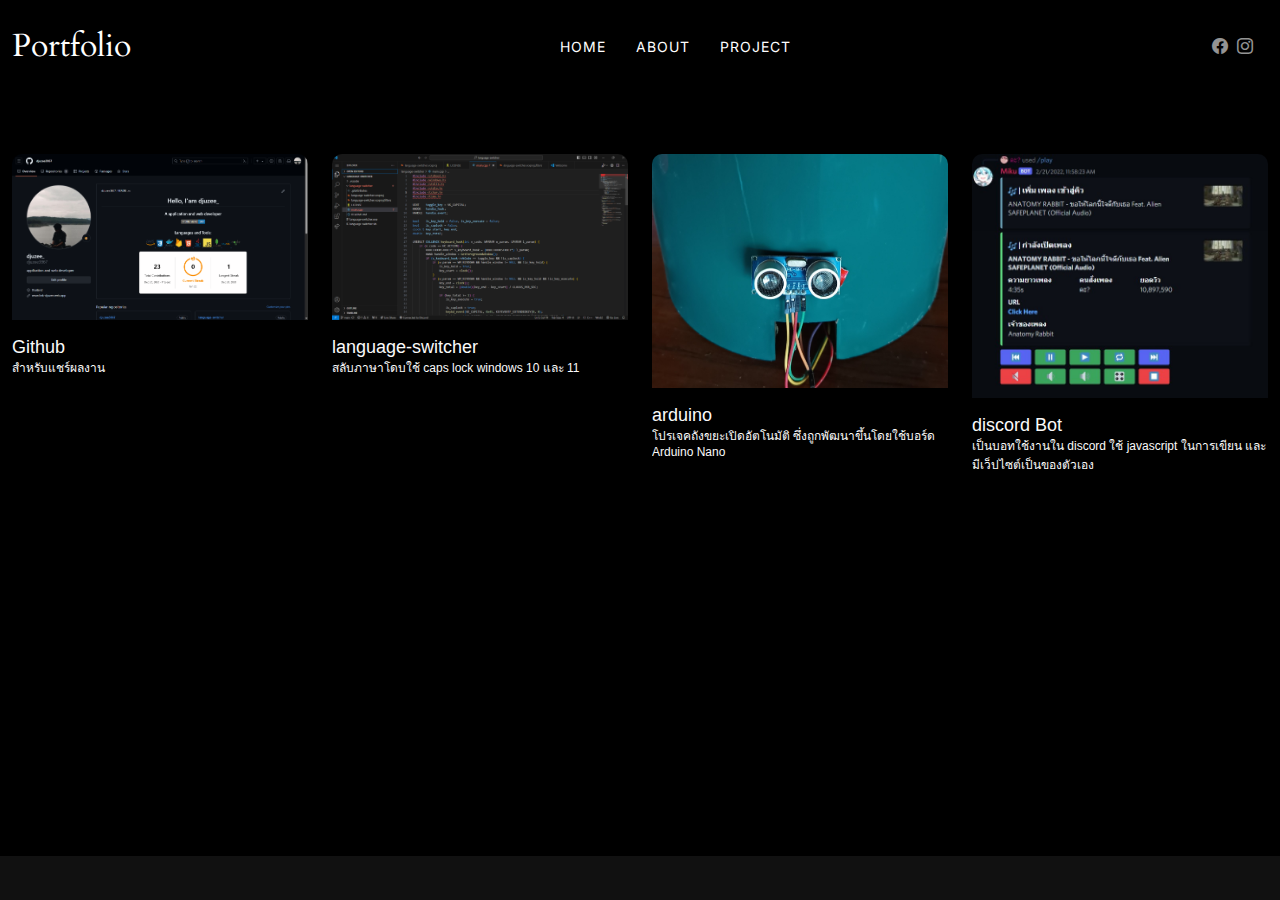
<file: gallery.html>
<!DOCTYPE html>
<html lang="en">

<head>
  <meta charset="utf-8">
  <meta content="width=device-width, initial-scale=1.0" name="viewport">
  <title>Portfolio djuzee</title>

  <link href="assets/img/favicon.png" rel="icon">
  <link href="assets/img/apple-touch-icon.png" rel="apple-touch-icon">

  <link href="https://fonts.googleapis.com" rel="preconnect">
  <link href="https://fonts.gstatic.com" rel="preconnect" crossorigin>
  <link href="https://fonts.googleapis.com/css2?family=Roboto:ital,wght@0,100;0,300;0,400;0,500;0,700;0,900;1,100;1,300;1,400;1,500;1,700;1,900&family=Inter:wght@100;200;300;400;500;600;700;800;900&family=Cardo:ital,wght@0,400;0,700;1,400;1,700&display=swap" rel="stylesheet">

  <link href="assets/vendor/bootstrap/css/bootstrap.min.css" rel="stylesheet">
  <link href="assets/vendor/bootstrap-icons/bootstrap-icons.css" rel="stylesheet">
  <link href="assets/vendor/aos/aos.css" rel="stylesheet">
  <link href="assets/vendor/glightbox/css/glightbox.min.css" rel="stylesheet">
  <link href="assets/vendor/swiper/swiper-bundle.min.css" rel="stylesheet">

  <link href="assets/css/main.css" rel="stylesheet">


</head>

<body class="gallery-page">

  <header id="header" class="header d-flex align-items-center sticky-top">
    <div class="container-fluid position-relative d-flex align-items-center justify-content-between">

      <a href="index.html" class="logo d-flex align-items-center me-auto me-xl-0">
  
        <h1 class="sitename">Portfolio</h1>
      </a>

      <nav id="navmenu" class="navmenu">
        <ul>
          <li><a href="index.html"  class="active">Home<br></a></li>
          <li><a href="about.html" class="active">About</a></li>
          <li><a href="gallery.html" class="active"><span>Project</span> </i></a>
        </ul>
        <i class="mobile-nav-toggle d-xl-none bi bi-list"></i>
      </nav>
      <div class="header-social-links">
        <a href="https://www.facebook.com/djuzeeremix/" class="facebook"><i class="bi bi-facebook"></i></a>
        <a href="https://www.instagram.com/djuzee_/" class="instagram"><i class="bi bi-instagram"></i></a>
      </div>

    </div>
  </header>

  <main class="main">

   

    <section id="gallery" class="gallery section">

      <div class="container-fluid" data-aos="fade-up" data-aos-delay="100">

        <div class="row gy-4 justify-content-center">

          <div class="col-xl-3 col-lg-4 col-md-6">
            <div class="gallery-item h-100">
              <img src="./assets/img/git.png" class="img-fluid" alt="">
              <br><br>
              <p style="font-size: large;">Github</p>
              <p >สำหรับแชร์ผลงาน</p>
              <div class="gallery-links d-flex align-items-center justify-content-center">
                <a href="./assets/img/git.png" title="https://github.com/djuzee3867" class="glightbox preview-link"><i class="bi bi-arrows-angle-expand"></i></a>
                <a href="https://github.com/djuzee3867" class="details-link"><i class="bi bi-link-45deg"></i></a>
              </div>
            </div>
          </div>

          <div class="col-xl-3 col-lg-4 col-md-6">
            <div class="gallery-item h-100">
              <img src="./assets/img/lang.png" class="img-fluid" alt="">
              <br><br>
              <p style="font-size: large;">language-switcher</p>
              <p >  สลับภาษาโดบใช้ caps lock windows 10 และ 11</p>
              <div class="gallery-links d-flex align-items-center justify-content-center">
                <a href="./assets/img/lang.png" title="language-switcher" class="glightbox preview-link"><i class="bi bi-arrows-angle-expand"></i></a>
                <a href="https://github.com/djuzee3867/language-switcher" class="details-link"><i class="bi bi-link-45deg"></i></a>
              </div>
            </div>
          </div>

          <div class="col-xl-3 col-lg-4 col-md-6">
            <div class="gallery-item h-100">
              <img src="./assets/img/re20241122_183220.jpg"  class="img-fluid" alt="">
              <br><br>
              <p style="font-size: large;">arduino</p>
              <p > โปรเจคถังขยะเปิดอัตโนมัติ ซึ่งถูกพัฒนาขึ้นโดยใช้บอร์ด Arduino Nano</p>
              <div class="gallery-links d-flex align-items-center justify-content-center">
                <a href="./assets/img/IMG_20241122_183220.jpg" title="mikubot" class="glightbox preview-link"><i class="bi bi-arrows-angle-expand"></i></a>
               
              </div>
            </div>
          </div>

          <div class="col-xl-3 col-lg-4 col-md-6">
            <div class="gallery-item h-100">
              <img src="./assets/img/miku.jpg"  class="img-fluid" alt="">
              <br><br>
              <p style="font-size: large;">discord Bot</p>
              <p > เป็นบอทใช้งานใน discord ใช้ javascript ในการเขียน และมีเว็ปไซต์เป็นของตัวเอง</p>
              <div class="gallery-links d-flex align-items-center justify-content-center">
                <a href="./assets/img/miku.jpg" title="mikubot" class="glightbox preview-link"><i class="bi bi-arrows-angle-expand"></i></a>
                <a href="https://mikubot-dd7f2.web.app/" class="details-link"><i class="bi bi-link-45deg"></i></a>
              </div>
            </div>
          </div>

        </div>

      </div>
      <br><br><br>
      <br><br><br>
      <br><br><br>
      <br><br><br>
      <br><br><br>
      <br><br><br>
      <br><br><br>
      <br><br>
    </section>

  </main>

 

  <!-- Scroll Top -->
  <a href="#" id="scroll-top" class="scroll-top d-flex align-items-center justify-content-center"><i class="bi bi-arrow-up-short"></i></a>

  <!-- Vendor JS Files -->
  <script src="assets/vendor/bootstrap/js/bootstrap.bundle.min.js"></script>
  <script src="assets/vendor/php-email-form/validate.js"></script>
  <script src="assets/vendor/aos/aos.js"></script>
  <script src="assets/vendor/glightbox/js/glightbox.min.js"></script>
  <script src="assets/vendor/swiper/swiper-bundle.min.js"></script>

  <!-- Main JS File -->
  <script src="assets/js/main.js"></script>

</body>

</html>
</file>
<file: assets/css/main.css>
/**
* Template Name: PhotoFolio
* Template URL: https://bootstrapmade.com/photofolio-bootstrap-photography-website-template/
* Updated: Aug 07 2024 with Bootstrap v5.3.3
* Author: BootstrapMade.com
* License: https://bootstrapmade.com/license/
*/

/*--------------------------------------------------------------
# Font & Color Variables
# Help: https://bootstrapmade.com/color-system/
--------------------------------------------------------------*/
/* Fonts */
:root {
  --default-font: "Roboto",  system-ui, -apple-system, "Segoe UI", Roboto, "Helvetica Neue", Arial, "Noto Sans", "Liberation Sans", sans-serif, "Apple Color Emoji", "Segoe UI Emoji", "Segoe UI Symbol", "Noto Color Emoji";
  --heading-font: "Cardo",  sans-serif;
  --nav-font: "Inter",  sans-serif;
}

/* Global Colors - The following color variables are used throughout the website. Updating them here will change the color scheme of the entire website */
:root { 
  --background-color: #000000; /* Background color for the entire website, including individual sections */
  --default-color: #fafafa; /* Default color used for the majority of the text content across the entire website */
  --heading-color: #ffffff; /* Color for headings, subheadings and title throughout the website */
  --accent-color: rgb(61, 106, 255); /* Accent color that represents your brand on the website. It's used for buttons, links, and other elements that need to stand out */
  --surface-color: #000000; /* The surface color is used as a background of boxed elements within sections, such as cards, icon boxes, or other elements that require a visual separation from the global background. */
  --contrast-color: #ffffff; /* Contrast color for text, ensuring readability against backgrounds of accent, heading, or default colors. */
}

/* Nav Menu Colors - The following color variables are used specifically for the navigation menu. They are separate from the global colors to allow for more customization options */
:root {
  --nav-color: rgba(255, 255, 255, 0.5);  /* The default color of the main navmenu links */
  --nav-hover-color: #ffffff; /* Applied to main navmenu links when they are hovered over or active */
  --nav-mobile-background-color: #000000; /* Used as the background color for mobile navigation menu */
  --nav-dropdown-background-color: #000000; /* Used as the background color for dropdown items that appear when hovering over primary navigation items */
  --nav-dropdown-color: rgba(0, 0, 0, 0.5); /* Used for navigation links of the dropdown items in the navigation menu. */
  --nav-dropdown-hover-color: #ffffff; /* Similar to --nav-hover-color, this color is applied to dropdown navigation links when they are hovered over. */
}

/* Color Presets - These classes override global colors when applied to any section or element, providing reuse of the sam color scheme. */

.light-background {
  --background-color: #000000;
  --surface-color: #000000;
}

.dark-background {
  --background-color: #000000;
  --default-color: #ffffff;
  --heading-color: #ffffff;
  --surface-color: #252525;
  --contrast-color: #ffffff;
}

/* Smooth scroll */
:root {
  scroll-behavior: smooth;
}

/*--------------------------------------------------------------
# General Styling & Shared Classes
--------------------------------------------------------------*/
body {
  color: var(--default-color);
  background-color: var(--background-color);
  font-family: var(--default-font);
}

a {
  color:  #ffffff;
  text-decoration: none;
  transition: 0.3s;
}

a:hover {
  color: color-mix(in srgb, var(--accent-color), transparent 25%);
  text-decoration: none;
}

h1,
h2,
h3,
h4,
h5,
h6 {
  color: var(--heading-color);
  font-family: var(--heading-font);
}

/* PHP Email Form Messages
------------------------------*/
.php-email-form .error-message {
  display: none;
  background: #df1529;
  color: #ffffff;
  text-align: left;
  padding: 15px;
  margin-bottom: 24px;
  font-weight: 600;
}

.php-email-form .sent-message {
  display: none;
  color: #ffffff;
  background: #059652;
  text-align: center;
  padding: 15px;
  margin-bottom: 24px;
  font-weight: 600;
}

.php-email-form .loading {
  display: none;
  background: var(--surface-color);
  text-align: center;
  padding: 15px;
  margin-bottom: 24px;
}

.php-email-form .loading:before {
  content: "";
  display: inline-block;
  border-radius: 50%;
  width: 24px;
  height: 24px;
  margin: 0 10px -6px 0;
  border: 3px solid var(--accent-color);
  border-top-color: var(--surface-color);
  animation: php-email-form-loading 1s linear infinite;
}

@keyframes php-email-form-loading {
  0% {
    transform: rotate(0deg);
  }

  100% {
    transform: rotate(360deg);
  }
}

/*--------------------------------------------------------------
# Global Header
--------------------------------------------------------------*/
.header {
  color: var(--default-color);
  background-color: var(--background-color);
  padding: 20px 0;
  transition: all 0.5s;
  z-index: 997;
  border-bottom: 1px solid var(--background-color);
}

.header .logo {
  line-height: 1;
}

.header .logo img {
  max-height: 36px;
  margin-right: 8px;
}

.header .logo h1 {
  font-size: 32px;
  margin: 0;
  font-weight: 400;
  color: var(--heading-color);
}

.header .logo i {
  font-size: 28px;
  margin-right: 6px;
}

.header .header-social-links {
  padding-right: 15px;
}

.header .header-social-links a {
  color: color-mix(in srgb, var(--default-color), transparent 40%);
  padding-left: 6px;
  display: inline-block;
  transition: 0.3s;
  font-size: 16px;
}

.header .header-social-links a:hover {
  color: var(--accent-color);
}

.header .header-social-links a i {
  line-height: 0px;
}

@media (max-width: 1200px) {
  .header .logo {
    order: 1;
  }

  .header .logo h1 {
    font-size: 26px;
  }

  .header .logo i {
    font-size: 20px;
  }

  .header .header-social-links {
    order: 2;
  }

  .header .header-social-links a {
    font-size: 16px;
  }

  .header .navmenu {
    order: 3;
  }
}

.scrolled .header {
  border-color: color-mix(in srgb, var(--background-color) 90%, white 20%);
}

/*--------------------------------------------------------------
# Navigation Menu
--------------------------------------------------------------*/
/* Navmenu - Desktop */
@media (min-width: 1200px) {
  .navmenu {
    padding: 0;
  }

  .navmenu ul {
    margin: 0;
    padding: 0;
    display: flex;
    list-style: none;
    align-items: center;
  }

  .navmenu li {
    position: relative;
  }

  .navmenu a,
  .navmenu a:focus {
    color: var(--nav-color);
    padding: 18px 15px;
    font-size: 14px;
    font-family: var(--nav-font);
    font-weight: 400;
    display: flex;
    align-items: center;
    justify-content: space-between;
    white-space: nowrap;
    transition: 0.3s;
    text-transform: uppercase;
    letter-spacing: 1px;
  }

  .navmenu a i,
  .navmenu a:focus i {
    font-size: 12px;
    line-height: 0;
    margin-left: 5px;
    transition: 0.3s;
  }

  .navmenu li:last-child a {
    padding-right: 0;
  }

  .navmenu li:hover>a,
  .navmenu .active,
  .navmenu .active:focus {
    color: var(--nav-hover-color);
  }

  .navmenu .dropdown ul {
    margin: 0;
    padding: 10px 0;
    background: var(--nav-dropdown-background-color);
    display: block;
    position: absolute;
    visibility: hidden;
    left: 14px;
    top: 130%;
    opacity: 0;
    transition: 0.3s;
    border-radius: 4px;
    z-index: 99;
  }

  .navmenu .dropdown ul li {
    min-width: 200px;
  }

  .navmenu .dropdown ul a {
    padding: 10px 20px;
    font-size: 15px;
    text-transform: none;
    color: var(--nav-dropdown-color);
  }

  .navmenu .dropdown ul a i {
    font-size: 12px;
  }

  .navmenu .dropdown ul a:hover,
  .navmenu .dropdown ul .active:hover,
  .navmenu .dropdown ul li:hover>a {
    color: var(--nav-dropdown-hover-color);
  }

  .navmenu .dropdown:hover>ul {
    opacity: 1;
    top: 100%;
    visibility: visible;
  }

  .navmenu .dropdown .dropdown ul {
    top: 0;
    left: -90%;
    visibility: hidden;
  }

  .navmenu .dropdown .dropdown:hover>ul {
    opacity: 1;
    top: 0;
    left: -100%;
    visibility: visible;
  }
}

/* Navmenu - Mobile */
@media (max-width: 1199px) {
  .mobile-nav-toggle {
    color: var(--nav-color);
    font-size: 28px;
    line-height: 0;
    margin-right: 10px;
    cursor: pointer;
    transition: color 0.3s;
  }

  .navmenu {
    padding: 0;
    z-index: 9997;
  }

  .navmenu ul {
    display: none;
    position: absolute;
    inset: 60px 20px 20px 20px;
    padding: 10px 0;
    margin: 0;
    border-radius: 6px;
    background-color: var(--nav-mobile-background-color);
    overflow-y: auto;
    transition: 0.3s;
    z-index: 9998;
    box-shadow: 0px 0px 30px rgba(0, 0, 0, 0.1);
  }

  .navmenu a,
  .navmenu a:focus {
    color: var(--nav-dropdown-color);
    padding: 10px 20px;
    font-family: var(--nav-font);
    font-size: 17px;
    font-weight: 500;
    display: flex;
    align-items: center;
    justify-content: space-between;
    white-space: nowrap;
    transition: 0.3s;
  }

  .navmenu a i,
  .navmenu a:focus i {
    font-size: 12px;
    line-height: 0;
    margin-left: 5px;
    width: 30px;
    height: 30px;
    display: flex;
    align-items: center;
    justify-content: center;
    border-radius: 50%;
    transition: 0.3s;
    background-color: color-mix(in srgb, var(--accent-color), transparent 90%);
  }

  .navmenu a i:hover,
  .navmenu a:focus i:hover {
    background-color: var(--accent-color);
    color: var(--contrast-color);
  }

  .navmenu a:hover,
  .navmenu .active,
  .navmenu .active:focus {
    color: var(--nav-dropdown-hover-color);
  }

  .navmenu .active i,
  .navmenu .active:focus i {
    background-color: var(--accent-color);
    color: var(--contrast-color);
    transform: rotate(180deg);
  }

  .navmenu .dropdown ul {
    position: static;
    display: none;
    z-index: 99;
    padding: 10px 0;
    margin: 10px 20px;
    background-color: var(--nav-dropdown-background-color);
    border: 1px solid color-mix(in srgb, var(--default-color), transparent 90%);
    box-shadow: none;
    transition: all 0.5s ease-in-out;
  }

  .navmenu .dropdown ul ul {
    background-color: rgba(33, 37, 41, 0.1);
  }

  .navmenu .dropdown>.dropdown-active {
    display: block;
    background-color: rgba(33, 37, 41, 0.03);
  }

  .mobile-nav-active {
    overflow: hidden;
  }

  .mobile-nav-active .mobile-nav-toggle {
    color: #fff;
    position: absolute;
    font-size: 32px;
    top: 15px;
    right: 15px;
    margin-right: 0;
    z-index: 9999;
  }

  .mobile-nav-active .navmenu {
    position: fixed;
    overflow: hidden;
    inset: 0;
    background: rgba(33, 37, 41, 0.8);
    transition: 0.3s;
  }

  .mobile-nav-active .navmenu>ul {
    display: block;
  }
}

/*--------------------------------------------------------------
# Global Footer
--------------------------------------------------------------*/
.footer {
  --background-color: color-mix(in srgb, var(--default-color), transparent 95%);
  border-top: 1px solid color-mix(in srgb, var(--default-color), transparent 90%);
  color: var(--default-color);
  background-color: var(--background-color);
  font-size: 14px;
  padding: 40px 0;
  position: relative;
}

.footer .copyright p {
  margin-bottom: 0;
}

.footer .social-links {
  margin-top: 20px;
}

.footer .social-links a {
  display: flex;
  align-items: center;
  justify-content: center;
  width: 40px;
  height: 40px;
  border-radius: 50%;
  border: 1px solid color-mix(in srgb, var(--default-color), transparent 50%);
  font-size: 16px;
  color: color-mix(in srgb, var(--default-color), transparent 50%);
  margin: 0 5px;
  transition: 0.3s;
}

.footer .social-links a:hover {
  color: var(--accent-color);
  border-color: var(--accent-color);
}

.footer .credits {
  margin-top: 10px;
  font-size: 13px;
  text-align: center;
}

/*--------------------------------------------------------------
# Preloader
--------------------------------------------------------------*/
#preloader {
  display: flex;
  position: fixed;
  inset: 0;
  width: 100%;
  height: 100vh;
  z-index: 99999;
}

#preloader:before,
#preloader:after {
  content: "";
  background-color: #000000;
  position: absolute;
  inset: 0;
  width: 50%;
  height: 100%;
  transition: all 0.3s ease 0s;
  z-index: -1;
}

#preloader:after {
  left: auto;
  right: 0;
}

#preloader .line {
  position: relative;
  overflow: hidden;
  margin: auto;
  width: 1px;
  height: 280px;
  transition: all 0.8s ease 0s;
}

#preloader .line:before {
  content: "";
  position: absolute;
  background-color: #ffffff;
  left: 0;
  top: 50%;
  width: 1px;
  height: 0%;
  transform: translateY(-50%);
  animation: lineincrease 1000ms ease-in-out 0s forwards;
}

#preloader .line:after {
  content: "";
  position: absolute;
  background-color: color-mix(in srgb, var(--default-color), transparent 95%);
  left: 0;
  top: 0;
  width: 1px;
  height: 100%;
  transform: translateY(-100%);
  animation: linemove 1200ms linear 0s infinite;
  animation-delay: 2000ms;
}

#preloader.loaded .line {
  opacity: 0;
  height: 100% !important;
}

#preloader.loaded .line:after {
  opacity: 0;
}

#preloader.loaded:before,
#preloader.loaded:after {
  animation: preloaderfinish 300ms ease-in-out 500ms forwards;
}

@keyframes lineincrease {
  0% {
    height: 0%;
  }

  100% {
    height: 100%;
  }
}

@keyframes linemove {
  0% {
    transform: translateY(200%);
  }

  100% {
    transform: translateY(-100%);
  }
}

@keyframes preloaderfinish {
  0% {
    width: 5 0%;
  }

  100% {
    width: 0%;
  }
}

/*--------------------------------------------------------------
# Scroll Top Button
--------------------------------------------------------------*/
.scroll-top {
  position: fixed;
  visibility: hidden;
  opacity: 0;
  right: 15px;
  bottom: -15px;
  z-index: 99999;
  background-color: var(--accent-color);
  width: 44px;
  height: 44px;
  border-radius: 50px;
  transition: all 0.4s;
}

.scroll-top i {
  font-size: 24px;
  color: var(--default-color);
  line-height: 0;
}

.scroll-top:hover {
  background-color: color-mix(in srgb, var(--accent-color), transparent 20%);
}

.scroll-top.active {
  visibility: visible;
  opacity: 1;
  bottom: 15px;
}

/*--------------------------------------------------------------
# Disable aos animation delay on mobile devices
--------------------------------------------------------------*/
@media screen and (max-width: 768px) {
  [data-aos-delay] {
    transition-delay: 0 !important;
  }
}

/*--------------------------------------------------------------
# Global Page Titles & Breadcrumbs
--------------------------------------------------------------*/
.page-title {
  color: var(--default-color);
  background-color: var(--background-color);
  position: relative;
}

.page-title .heading {
  padding: 80px 0;
  border-top: 1px solid color-mix(in srgb, var(--default-color), transparent 90%);
}

.page-title .heading h1 {
  font-size: 64px;
  font-weight: 400;
}

.page-title .heading .cta-btn {
  color: var(--default-color);
  background: var(--accent-color);
  font-weight: 400;
  font-size: 14px;
  display: inline-block;
  margin-top: 20px;
  padding: 12px 40px;
  border-radius: 4px;
  transition: 0.5s;
  text-transform: uppercase;
  letter-spacing: 1px;
}

.page-title .heading .cta-btn:hover {
  background-color: color-mix(in srgb, var(--accent-color) 90%, white 10%);
}

.page-title nav {
  background-color: color-mix(in srgb, var(--default-color), transparent 90%);
  padding: 20px 0;
}

.page-title nav ol {
  display: flex;
  flex-wrap: wrap;
  list-style: none;
  margin: 0;
  font-size: 16px;
  font-weight: 600;
}

.page-title nav ol li+li {
  padding-left: 10px;
}

.page-title nav ol li+li::before {
  content: "/";
  display: inline-block;
  padding-right: 10px;
  color: color-mix(in srgb, var(--default-color), transparent 70%);
}

/*--------------------------------------------------------------
# Global Sections
--------------------------------------------------------------*/
section,
.section {
  color: var(--default-color);
  background-color: var(--background-color);
  padding: 60px 0;
  scroll-margin-top: 100px;
  overflow: clip;
}

@media (max-width: 1199px) {

  section,
  .section {
    scroll-margin-top: 66px;
  }
}

/*--------------------------------------------------------------
# Global Section Titles
--------------------------------------------------------------*/
.section-title {
  padding-bottom: 60px;
  position: relative;
}

.section-title h2 {
  font-size: 14px;
  font-weight: 400;
  padding: 0;
  line-height: 1px;
  margin: 0;
  letter-spacing: 1.5px;
  text-transform: uppercase;
  color: color-mix(in srgb, var(--default-color), transparent 50%);
  position: relative;
  font-family: var(--default-font);
}

.section-title h2::after {
  content: "";
  width: 120px;
  height: 1px;
  display: inline-block;
  background: var(--accent-color);
  margin: 4px 10px;
}

.section-title p {
  color: var(--heading-color);
  margin: 0;
  font-size: 36px;
  font-weight: 400;
  font-family: var(--heading-font);
}

/*--------------------------------------------------------------
# Hero Section
--------------------------------------------------------------*/
.hero {
  width: 100%;
  min-height: 30vh;
  position: relative;
  padding: 120px 0 60px 0;
  display: flex;
  align-items: center;
}

.hero h2 {
  margin: 0 0 10px 0;
  font-size: 38px;
  font-weight: 700;
}

.hero h2 .underlight {
  position: relative;
  z-index: 1;
  padding: 0 5px;
  display: inline-block;
}

.hero h2 .underlight:before {
  content: "";
  position: absolute;
  height: 50%;
  bottom: 0;
  left: 0;
  right: 0;
  background: rgb(77, 89, 245);
  z-index: -1;
}

.hero p {
  color: color-mix(in srgb, var(--default-color), transparent 30%);
  margin-bottom: 30px;
  font-size: 18px;
}

@media (max-width: 768px) {
  .hero h2 {
    font-size: 32px;
  }
}

.hero .btn-get-started {
  color: var(--contrast-color);
  background: rgb(123, 131, 250);
  font-weight: 400;
  font-size: 14px;
  display: inline-block;
  padding: 12px 40px;
  border-radius: 4px;
  transition: 0.5s;
  text-transform: uppercase;
  letter-spacing: 1px;
}

.hero .btn-get-started:hover {
  background-color: color-mix(in srgb, var(--accent-color) 90%, white 10%);
}

/*--------------------------------------------------------------
# Gallery Section
--------------------------------------------------------------*/
.gallery .gallery-item {
  position: relative;
  overflow: hidden;
  border-radius: 10px;
}

.gallery .gallery-item img {
  transition: 0.3s;
}

.gallery .gallery-links {
  position: absolute;
  inset: 0;
  opacity: 0;
  transition: all ease-in-out 0.3s;
  background: rgba(0, 0, 0, 0.6);
  z-index: 3;
}

.gallery .gallery-links .preview-link,
.gallery .gallery-links .details-link {
  font-size: 20px;
  color: rgba(255, 255, 255, 0.5);
  transition: 0.3s;
  line-height: 1.2;
  margin: 30px 8px 0 8px;
}

.gallery .gallery-links .preview-link:hover,
.gallery .gallery-links .details-link:hover {
  color: #ffffff;
}

.gallery .gallery-links .details-link {
  font-size: 30px;
  line-height: 0;
}

.gallery .gallery-item:hover .gallery-links {
  opacity: 1;
}

.gallery .gallery-item:hover .preview-link,
.gallery .gallery-item:hover .details-link {
  margin-top: 0;
}

.gallery .gallery-item:hover img {
  transform: scale(1.1);
}

.glightbox-clean .gslide-description {
  background: #272727;
}

.glightbox-clean .gslide-title {
  color: rgba(255, 255, 255, 0.8);
  margin: 0;
}

/*--------------------------------------------------------------
# About Section
--------------------------------------------------------------*/
.about .content h2 {
  font-weight: 700;
  font-size: 40px;
}

.about .content ul {
  list-style: none;
  padding: 0;
}

.about .content ul li {
  margin-bottom: 20px;
  display: flex;
  align-items: center;
}

.about .content ul strong {
  margin-right: 10px;
}

.about .content ul i {
  font-size: 35px;
  margin-right: 5px;
  color: var(--accent-color);
  line-height: 0;
}

/*--------------------------------------------------------------
# Testimonials Section
--------------------------------------------------------------*/
.testimonials .testimonial-item {
  background-color: var(--surface-color);
  box-shadow: 0px 0 20px rgba(0, 0, 0, 0.1);
  box-sizing: content-box;
  padding: 30px;
  margin: 40px 30px;
  min-height: 320px;
  display: flex;
  flex-direction: column;
  text-align: center;
  transition: 0.3s;
}

.testimonials .testimonial-item .stars {
  margin-bottom: 15px;
}

.testimonials .testimonial-item .stars i {
  color: #ffc107;
  margin: 0 1px;
}

.testimonials .testimonial-item .testimonial-img {
  width: 90px;
  border-radius: 50%;
  border: 4px solid var(--background-color);
  margin: 0 auto;
}

.testimonials .testimonial-item h3 {
  font-size: 18px;
  font-weight: bold;
  margin: 10px 0 5px 0;
}

.testimonials .testimonial-item h4 {
  font-size: 14px;
  color: color-mix(in srgb, var(--default-color), transparent 40%);
  margin: 0;
}

.testimonials .testimonial-item p {
  font-style: italic;
  margin: 0 auto 15px auto;
}

.testimonials .swiper-wrapper {
  height: auto;
}

.testimonials .swiper-pagination {
  margin-top: 20px;
  position: relative;
}

.testimonials .swiper-pagination .swiper-pagination-bullet {
  width: 12px;
  height: 12px;
  background-color: color-mix(in srgb, var(--default-color), transparent 85%);
  opacity: 1;
}

.testimonials .swiper-pagination .swiper-pagination-bullet-active {
  background-color: var(--accent-color);
}

.testimonials .swiper-slide {
  opacity: 0.3;
}

@media (max-width: 1199px) {
  .testimonials .swiper-slide-active {
    opacity: 1;
  }

  .testimonials .swiper-pagination {
    margin-top: 0;
  }

  .testimonials .testimonial-item {
    margin: 40px 20px;
  }
}

@media (min-width: 1200px) {
  .testimonials .swiper-slide-next {
    opacity: 1;
    transform: scale(1.12);
  }
}

/*--------------------------------------------------------------
# Gallery Details Section
--------------------------------------------------------------*/
.gallery-details .portfolio-details-slider img {
  width: 100%;
}

.gallery-details .swiper-wrapper {
  height: auto;
}

.gallery-details .swiper-button-prev,
.gallery-details .swiper-button-next {
  width: 48px;
  height: 48px;
}

.gallery-details .swiper-button-prev:after,
.gallery-details .swiper-button-next:after {
  color: rgba(255, 255, 255, 0.8);
  background-color: rgba(0, 0, 0, 0.15);
  font-size: 24px;
  border-radius: 50%;
  width: 48px;
  height: 48px;
  display: flex;
  align-items: center;
  justify-content: center;
  transition: 0.3s;
}

.gallery-details .swiper-button-prev:hover:after,
.gallery-details .swiper-button-next:hover:after {
  background-color: rgba(0, 0, 0, 0.3);
}

@media (max-width: 575px) {

  .gallery-details .swiper-button-prev,
  .gallery-details .swiper-button-next {
    display: none;
  }
}

.gallery-details .swiper-pagination {
  margin-top: 20px;
  position: relative;
}

.gallery-details .swiper-pagination .swiper-pagination-bullet {
  width: 10px;
  height: 10px;
  background-color: color-mix(in srgb, var(--default-color), transparent 85%);
  opacity: 1;
}

.gallery-details .swiper-pagination .swiper-pagination-bullet-active {
  background-color: var(--accent-color);
}

.gallery-details .portfolio-info h3 {
  font-size: 22px;
  font-weight: 700;
  margin-bottom: 20px;
  padding-bottom: 20px;
  position: relative;
}

.gallery-details .portfolio-info h3:after {
  content: "";
  position: absolute;
  display: block;
  width: 50px;
  height: 3px;
  background: var(--accent-color);
  left: 0;
  bottom: 0;
}

.gallery-details .portfolio-info ul {
  list-style: none;
  padding: 0;
  font-size: 15px;
}

.gallery-details .portfolio-info ul li {
  display: flex;
  flex-direction: column;
  padding-bottom: 15px;
}

.gallery-details .portfolio-info ul strong {
  text-transform: uppercase;
  font-weight: 400;
  color: color-mix(in srgb, var(--default-color), transparent 50%);
  font-size: 14px;
}

.gallery-details .portfolio-info .btn-visit {
  padding: 8px 40px;
  background: var(--accent-color);
  color: var(--contrast-color);
  border-radius: 50px;
  transition: 0.3s;
}

.gallery-details .portfolio-info .btn-visit:hover {
  background: color-mix(in srgb, var(--accent-color), transparent 20%);
}

.gallery-details .portfolio-description h2 {
  font-size: 26px;
  font-weight: 700;
  margin-bottom: 20px;
}

.gallery-details .portfolio-description p {
  padding: 0;
}

.gallery-details .portfolio-description .testimonial-item {
  padding: 30px 30px 0 30px;
  position: relative;
  background: color-mix(in srgb, var(--default-color), transparent 97%);
  margin-bottom: 50px;
}

.gallery-details .portfolio-description .testimonial-item .testimonial-img {
  width: 90px;
  border-radius: 50px;
  border: 6px solid var(--background-color);
  float: left;
  margin: 0 10px 0 0;
}

.gallery-details .portfolio-description .testimonial-item h3 {
  font-size: 18px;
  font-weight: bold;
  margin: 15px 0 5px 0;
  padding-top: 20px;
}

.gallery-details .portfolio-description .testimonial-item h4 {
  font-size: 14px;
  color: #6c757d;
  margin: 0;
}

.gallery-details .portfolio-description .testimonial-item .quote-icon-left,
.gallery-details .portfolio-description .testimonial-item .quote-icon-right {
  color: color-mix(in srgb, var(--accent-color), transparent 50%);
  font-size: 26px;
  line-height: 0;
}

.gallery-details .portfolio-description .testimonial-item .quote-icon-left {
  display: inline-block;
  left: -5px;
  position: relative;
}

.gallery-details .portfolio-description .testimonial-item .quote-icon-right {
  display: inline-block;
  right: -5px;
  position: relative;
  top: 10px;
  transform: scale(-1, -1);
}

.gallery-details .portfolio-description .testimonial-item p {
  font-style: italic;
  margin: 0 0 15px 0 0 0;
  padding: 0;
}

/*--------------------------------------------------------------
# Services Section
--------------------------------------------------------------*/
.services .service-item {
  background-color: var(--surface-color);
  padding: 50px 30px;
  transition: all 0.3s ease-in-out;
  height: 100%;
  position: relative;
  z-index: 1;
}

.services .service-item:before {
  content: "";
  position: absolute;
  background: var(--accent-color);
  inset: 100% 0 0 0;
  transition: all 0.3s;
  z-index: -1;
}

.services .service-item .icon {
  margin-bottom: 15px;
}

.services .service-item .icon i {
  color: var(--default-color);
  background-color: var(--accent-color);
  font-size: 24px;
  width: 56px;
  height: 56px;
  display: flex;
  align-items: center;
  justify-content: center;
  border-radius: 50%;
  transition: ease-in-out 0.3s;
}

.services .service-item h4 {
  font-weight: 700;
  margin-bottom: 15px;
  font-size: 20px;
  font-family: var(--default-font);
}

.services .service-item h4 a {
  color: var(--heading-color);
  transition: ease-in-out 0.3s;
}

.services .service-item p {
  line-height: 24px;
  font-size: 14px;
  margin-bottom: 0;
  transition: ease-in-out 0.3s;
}

.services .service-item:hover h4 a,
.services .service-item:hover p {
  color: var(--default-color);
}

.services .service-item:hover i {
  color: var(--accent-color);
  background-color: var(--default-color);
}

.services .service-item:hover:before {
  background: var(--accent-color);
  inset: 0;
  border-radius: 0px;
}

/*--------------------------------------------------------------
# Pricing Section
--------------------------------------------------------------*/
.pricing .pricing-item {
  border-bottom: 1px dashed color-mix(in srgb, var(--default-color), transparent 60%);
  width: 100%;
  height: 100%;
  padding: 0 0 15px 0;
}

.pricing .pricing-item h3 {
  margin: 0;
  font-size: 20px;
  font-weight: 600;
}

.pricing .pricing-item h4 {
  margin: 0;
  font-size: 18px;
  color: var(--accent-color);
}

/*--------------------------------------------------------------
# Contact Section
--------------------------------------------------------------*/
.contact .info-wrap {
  margin-bottom: 30px;
}

.contact .info-item i {
  font-size: 20px;
  color: var(--accent-color);
  width: 56px;
  height: 56px;
  display: flex;
  justify-content: center;
  align-items: center;
  transition: all 0.3s ease-in-out;
  border-radius: 50%;
  border: 1px solid color-mix(in srgb, var(--accent-color), transparent 40%);
  margin-right: 15px;
}

.contact .info-item h3 {
  font-size: 18px;
  font-weight: 700;
  margin: 0 0 5px 0;
  font-family: var(--default-font);
}

.contact .info-item p {
  padding: 0;
  margin-bottom: 0;
  font-size: 14px;
}

.contact .info-item:hover i {
  background: var(--accent-color);
  color: var(--contrast-color);
}

@media (max-width: 575px) {
  .contact .php-email-form {
    padding: 20px;
  }
}

.contact .php-email-form input[type=text],
.contact .php-email-form input[type=email],
.contact .php-email-form textarea {
  font-size: 14px;
  padding: 10px 15px;
  box-shadow: none;
  border-radius: 0;
  color: var(--default-color);
  background-color: var(--surface-color);
  border-color: color-mix(in srgb, var(--default-color), transparent 80%);
}

.contact .php-email-form input[type=text]:focus,
.contact .php-email-form input[type=email]:focus,
.contact .php-email-form textarea:focus {
  border-color: var(--accent-color);
}

.contact .php-email-form input[type=text]::placeholder,
.contact .php-email-form input[type=email]::placeholder,
.contact .php-email-form textarea::placeholder {
  color: color-mix(in srgb, var(--default-color), transparent 70%);
}

.contact .php-email-form button[type=submit] {
  color: var(--default-color);
  background: var(--accent-color);
  font-weight: 400;
  font-size: 14px;
  display: inline-block;
  margin-top: 20px;
  padding: 14px 40px;
  border: 0;
  border-radius: 4px;
  transition: 0.5s;
  text-transform: uppercase;
  letter-spacing: 1px;
}

.contact .php-email-form button[type=submit]:hover {
  background-color: color-mix(in srgb, var(--accent-color) 90%, white 10%);
}

/*--------------------------------------------------------------
# Starter Section Section
--------------------------------------------------------------*/
.starter-section {
  /* Add your styles here */
}

button {
  position: relative;
  padding: 10px 20px;
  border-radius: 7px;
  border: 1px solid rgb(61, 106, 255);
  font-size: 14px;
  text-transform: uppercase;
  font-weight: 600;
  letter-spacing: 2px;
  background: transparent;
  color: #fff;
  overflow: hidden;
  box-shadow: 0 0 0 0 transparent;
  -webkit-transition: all 0.2s ease-in;
  -moz-transition: all 0.2s ease-in;
  transition: all 0.2s ease-in;
}

button:hover {
  background: rgb(61, 106, 255);
  box-shadow: 0 0 30px 5px rgba(0, 142, 236, 0.815);
  -webkit-transition: all 0.2s ease-out;
  -moz-transition: all 0.2s ease-out;
  transition: all 0.2s ease-out;
}

button:hover::before {
  -webkit-animation: sh02 0.5s 0s linear;
  -moz-animation: sh02 0.5s 0s linear;
  animation: sh02 0.5s 0s linear;
}

button::before {
  content: '';
  display: block;
  width: 0px;
  height: 86%;
  position: absolute;
  top: 7%;
  left: 0%;
  opacity: 0;
  background: #fff;
  box-shadow: 0 0 50px 30px #fff;
  -webkit-transform: skewX(-20deg);
  -moz-transform: skewX(-20deg);
  -ms-transform: skewX(-20deg);
  -o-transform: skewX(-20deg);
  transform: skewX(-20deg);
}

@keyframes sh02 {
  from {
    opacity: 0;
    left: 0%;
  }

  50% {
    opacity: 1;
  }

  to {
    opacity: 0;
    left: 100%;
  }
}

button:active {
  box-shadow: 0 0 0 0 transparent;
  -webkit-transition: box-shadow 0.2s ease-in;
  -moz-transition: box-shadow 0.2s ease-in;
  transition: box-shadow 0.2s ease-in;
}














/* From Uiverse.io by Li-Deheng */ 
.btn-conteiner {
  display: flex;
  justify-content: center;
  --color-text: #ffffff;
  --color-background: rgb(61, 106, 255);
  --color-outline: rgb(61, 106, 255);
  --color-shadow: #00000080;
}

.btn-content {
  display: flex;
  align-items: center;
  padding: 5px 30px;
  text-decoration: none;
  font-family: 'Poppins', sans-serif;
  font-weight: 600;
  font-size: 30px;
  color: white;
  background: var(--color-background);
  transition: 1s;
  border-radius: 100px;
  box-shadow: 0 0 0.2em 0 var(--color-background);
}

.btn-content:hover, .btn-content:focus {
  transition: 0.5s;
  -webkit-animation: btn-content 1s;
  animation: btn-content 1s;
  outline: 0.1em solid transparent;
  outline-offset: 0.2em;
  box-shadow: 0 0 0.4em 0 var(--color-background);
}

.btn-content .icon-arrow {
  transition: 0.5s;
  margin-right: 0px;
  transform: scale(0.6);
}

.btn-content:hover .icon-arrow {
  transition: 0.5s;
  margin-right: 25px;
}

.icon-arrow {
  width: 20px;
  margin-left: 15px;
  position: relative;
  top: 6%;
}
  
/* SVG */
#arrow-icon-one {
  transition: 0.4s;
  transform: translateX(-60%);
}

#arrow-icon-two {
  transition: 0.5s;
  transform: translateX(-30%);
}

.btn-content:hover #arrow-icon-three {
  animation: color_anim 1s infinite 0.2s;
}

.btn-content:hover #arrow-icon-one {
  transform: translateX(0%);
  animation: color_anim 1s infinite 0.6s;
}

.btn-content:hover #arrow-icon-two {
  transform: translateX(0%);
  animation: color_anim 1s infinite 0.4s;
}

/* SVG animations */
@keyframes color_anim {
  0% {
    fill: white;
  }

  50% {
    fill: var(--color-background);
  }

  100% {
    fill: white;
  }
}

/* Button animations */
@-webkit-keyframes btn-content {
  0% {
    outline: 0.2em solid var(--color-background);
    outline-offset: 0;
  }
}

@keyframes btn-content {
  0% {
    outline: 0.2em solid var(--color-background);
    outline-offset: 0;
  }
}

/* =============================================================================
   HTML5 CSS Reset Minified - Eric Meyer
   ========================================================================== */

   html,body,div,span,object,iframe,h1,h2,h3,h4,h5,h6,p,blockquote,pre,abbr,address,cite,code,del,dfn,em,img,ins,kbd,q,samp,small,strong,sub,sup,var,b,i,dl,dt,dd,ol,ul,li,fieldset,form,label,legend,table,caption,tbody,tfoot,thead,tr,th,td,article,aside,canvas,details,figcaption,figure,footer,header,hgroup,menu,nav,section,summary,time,mark,audio,video{margin:0;padding:0;border:0;outline:0;font-size:100%;vertical-align:baseline;background:transparent}
   body{line-height:1}
   article,aside,details,figcaption,figure,footer,header,hgroup,menu,nav,section{display:block}
   nav ul{list-style:none}
   blockquote,q{quotes:none}
   blockquote:before,blockquote:after,q:before,q:after{content:none}
   a{margin:0;padding:0;font-size:100%;vertical-align:baseline;background:transparent;text-decoration:none}
   mark{background-color:#ff9;color:#000;font-style:italic;font-weight:bold}
   del{text-decoration:line-through}
   abbr[title],dfn[title]{border-bottom:1px dotted;cursor:help}
   table{border-collapse:collapse;border-spacing:0}
   hr{display:block;height:1px;border:0;border-top:1px solid #ccc;margin:1em 0;padding:0}
   input,select{vertical-align:middle}
   li{list-style:none}
   
   
   /* =============================================================================
      My CSS
      ========================================================================== */
   
   /* ---- base ---- */
   
   html,body{ 
     width:100%;
     height:100%;
     background:#111;
   }
   
   html{
     -webkit-tap-highlight-color: rgba(0, 0, 0, 0);
   }
   
   body{
     font:normal 75% Arial, Helvetica, sans-serif;
   }
   
   canvas{
     display:block;
     vertical-align:bottom;
   }
   

#particles-js {
  position: fixed;
  top: 0;
  left: 0;
  width: 100%;
  height: 100%;
  z-index: 1; 
  background-color: #000;
}

.main {
  position:static;
  z-index: 2; 
 top: 0;
 left: 0;
}
.container{
  position: static;
  z-index: 2;

}

body, html {
  margin: 0;
  padding: 0;
  width: 100%;
  height: 100%;
}

footer {
  margin: 0;
  padding: 0;
  height: 0;
}
</file>
